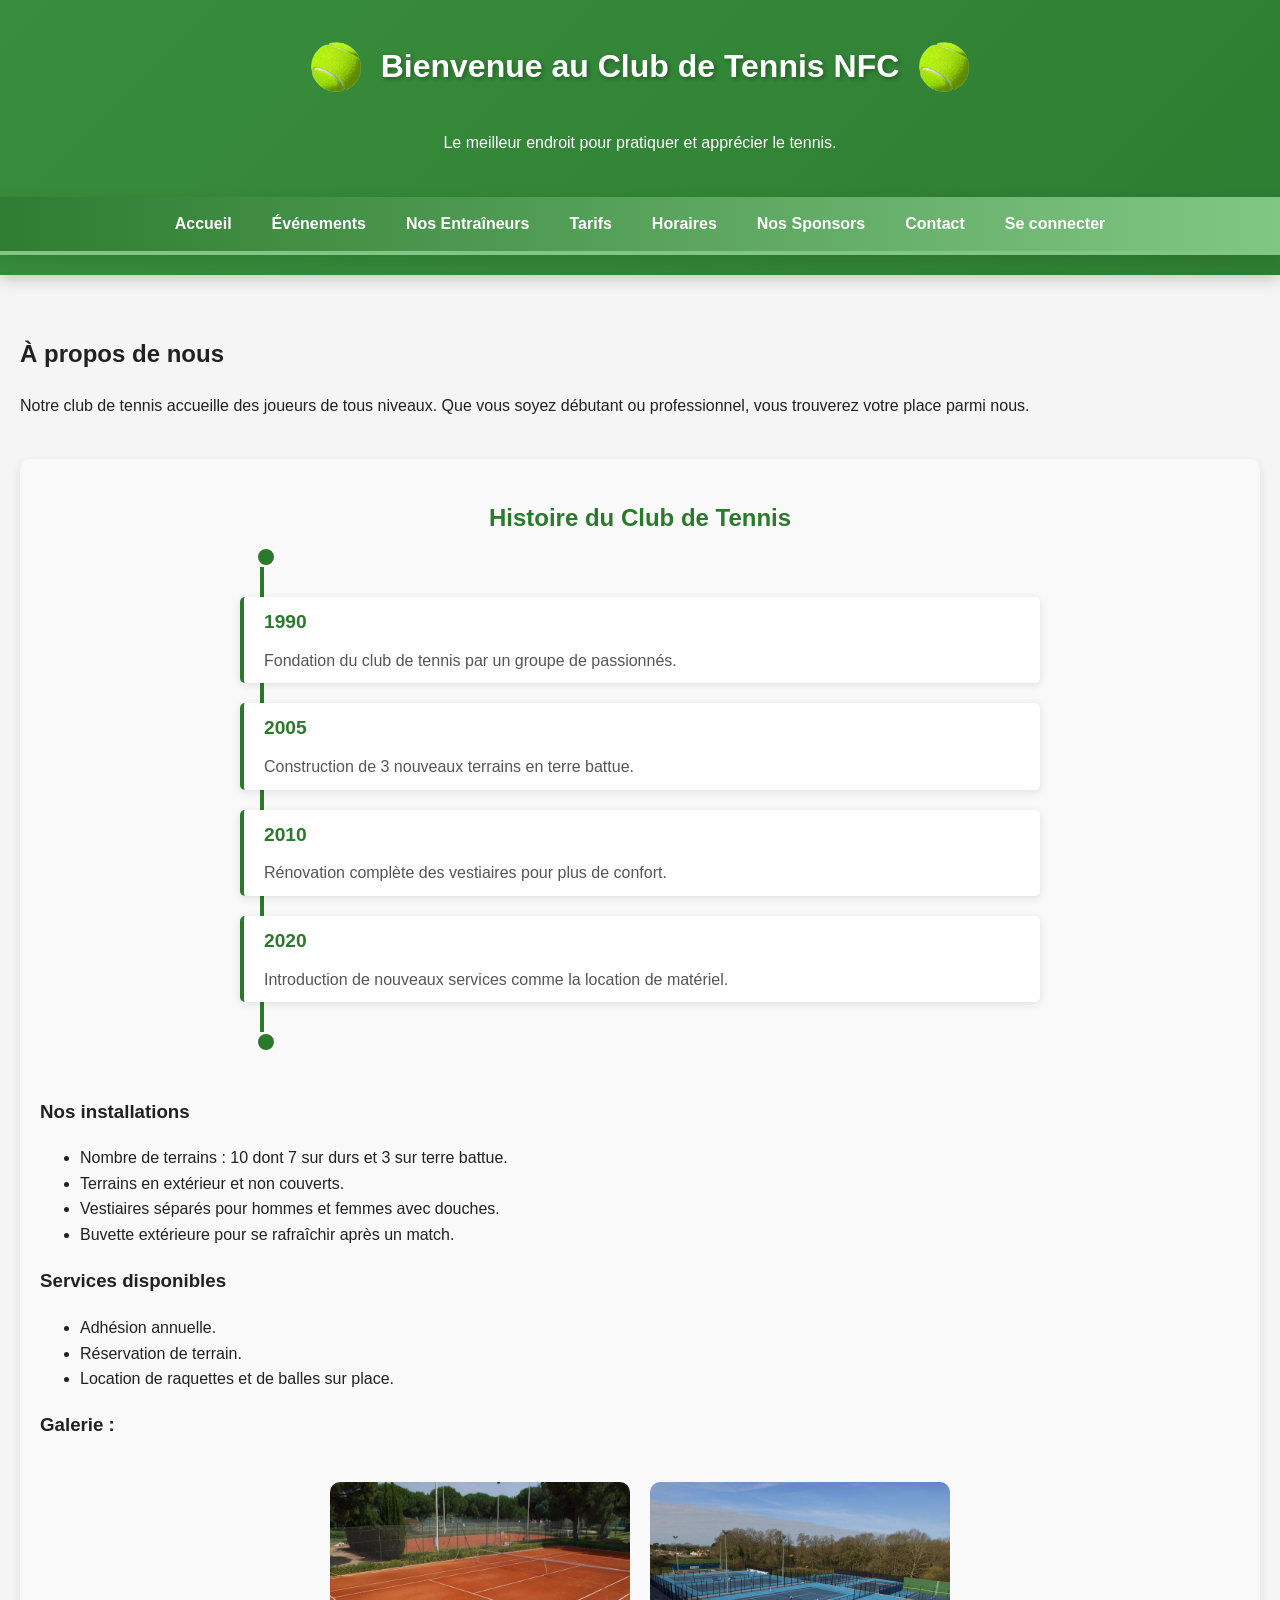
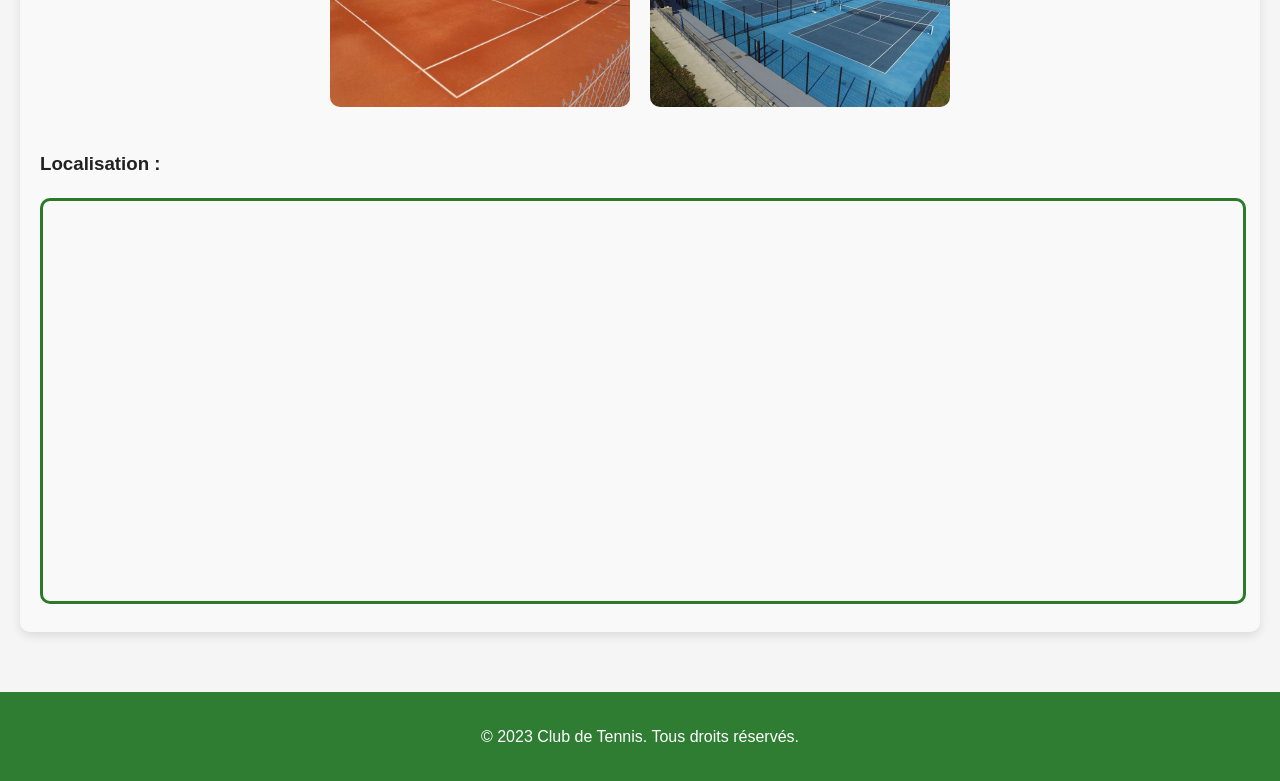
<file: index.html>
<!DOCTYPE html>
<html lang="fr">
<head>
    <meta charset="UTF-8">
    <meta name="viewport" content="width=device-width, initial-scale=1.0">
    <title>Club de Tennis - Accueil</title>
    <link href="https://fonts.googleapis.com/css?family=Roboto&display=swap" rel="stylesheet">
    <link rel="stylesheet" href="styles/style.css">
</head>
<body>
    <header class="header">
        <div class="header-content">
            <img src="images/balle-tennis.png" alt="Tennis Ball" class="ball left-ball">
            <h1 class="title">Bienvenue au Club de Tennis NFC</h1> 
            <img src="images/balle-tennis.png" alt="Tennis Ball" class="ball right-ball">
        </div>
        <p>Le meilleur endroit pour pratiquer et apprécier le tennis.</p>
        <br>
        <nav class="navbar">
            <ul>
                <li><a href="index.html">Accueil</a></li>
                <li><a href="pages/evenements.html">Événements</a></li>
                <li><a href="pages/coachs.html">Nos Entraîneurs</a></li>
                <li><a href="pages/tarifs.html">Tarifs</a></li>
                <li><a href="pages/horaires.html">Horaires</a></li>
                <li><a href="pages/sponsors.html">Nos Sponsors</a></li>
                <li><a href="pages/contact.html">Contact</a></li>
                <li><a href="pages/connexion.html">Se connecter</a></li>
            </ul>
        </nav>
    </header>

    <main>
        <section class="fade-in">
            <h2>À propos de nous</h2>
            <p>
                Notre club de tennis accueille des joueurs de tous niveaux. Que vous soyez débutant ou professionnel, vous trouverez votre place parmi nous.
            </p>
        </section>

        <section class="timeline">
            <h2>Histoire du Club de Tennis</h2>
            <div class="timeline-container">
                <div class="timeline-item">
                    <h3>1990</h3>
                    <p>Fondation du club de tennis par un groupe de passionnés.</p>
                </div>
                <div class="timeline-item">
                    <h3>2005</h3>
                    <p>Construction de 3 nouveaux terrains en terre battue.</p>
                </div>
                <div class="timeline-item">
                    <h3>2010</h3>
                    <p>Rénovation complète des vestiaires pour plus de confort.</p>
                </div>
                <div class="timeline-item">
                    <h3>2020</h3>
                    <p>Introduction de nouveaux services comme la location de matériel.</p>
                </div>
                <!-- Point inférieur -->
                <div class="timeline-end-point"></div>
            </div>
            <br>
            <h3>Nos installations</h3>
            <ul>
                <li>Nombre de terrains : 10 dont 7 sur durs et 3 sur terre battue.</li>
                <li>Terrains en extérieur et non couverts.</li>
                <li>Vestiaires séparés pour hommes et femmes avec douches.</li>
                <li>Buvette extérieure pour se rafraîchir après un match.</li>
            </ul>
            <h3>Services disponibles</h3>
            <ul>
                <li>Adhésion annuelle.</li>
                <li>Réservation de terrain.</li>
                <li>Location de raquettes et de balles sur place.</li>
            </ul>


            <h3>Galerie :</h3>
            <div class="gallery">
                <img src="images/terrain-terre.jpg">
                <img src="images/terrain-dur.jpg">
            </div>


            <!-- Section Google Maps -->
            <h3>Localisation :</h3>
            <iframe
                src="https://www.google.com/maps/embed?pb=!1m18!1m12!1m3!1d2889.788123456789!2d4.34317!3d43.82283!2m3!1f0!2f0!3f0!3m2!1i1024!2i768!4f13.1!3m3!1m2!1s0x12b6afbbf156df81%3A0x93f9dc2bc7b12e5e!2sStade%20Marcel%20Rouvi%C3%A8re!5e0!3m2!1sfr!2sfr!4v1696959035913!5m2!1sfr!2sfr"
                width="100%"
                height="400"
                style="border:solid #2b7a2b 3px; border-radius: 10px;"
                allowfullscreen=""
                loading="lazy">
            </iframe>
        </section>
    </main>

    <footer>
        <p>&copy; 2023 Club de Tennis. Tous droits réservés.</p>
    </footer>
    <script src="javascript/animations.js"></script>
</body>
</html>
</file>
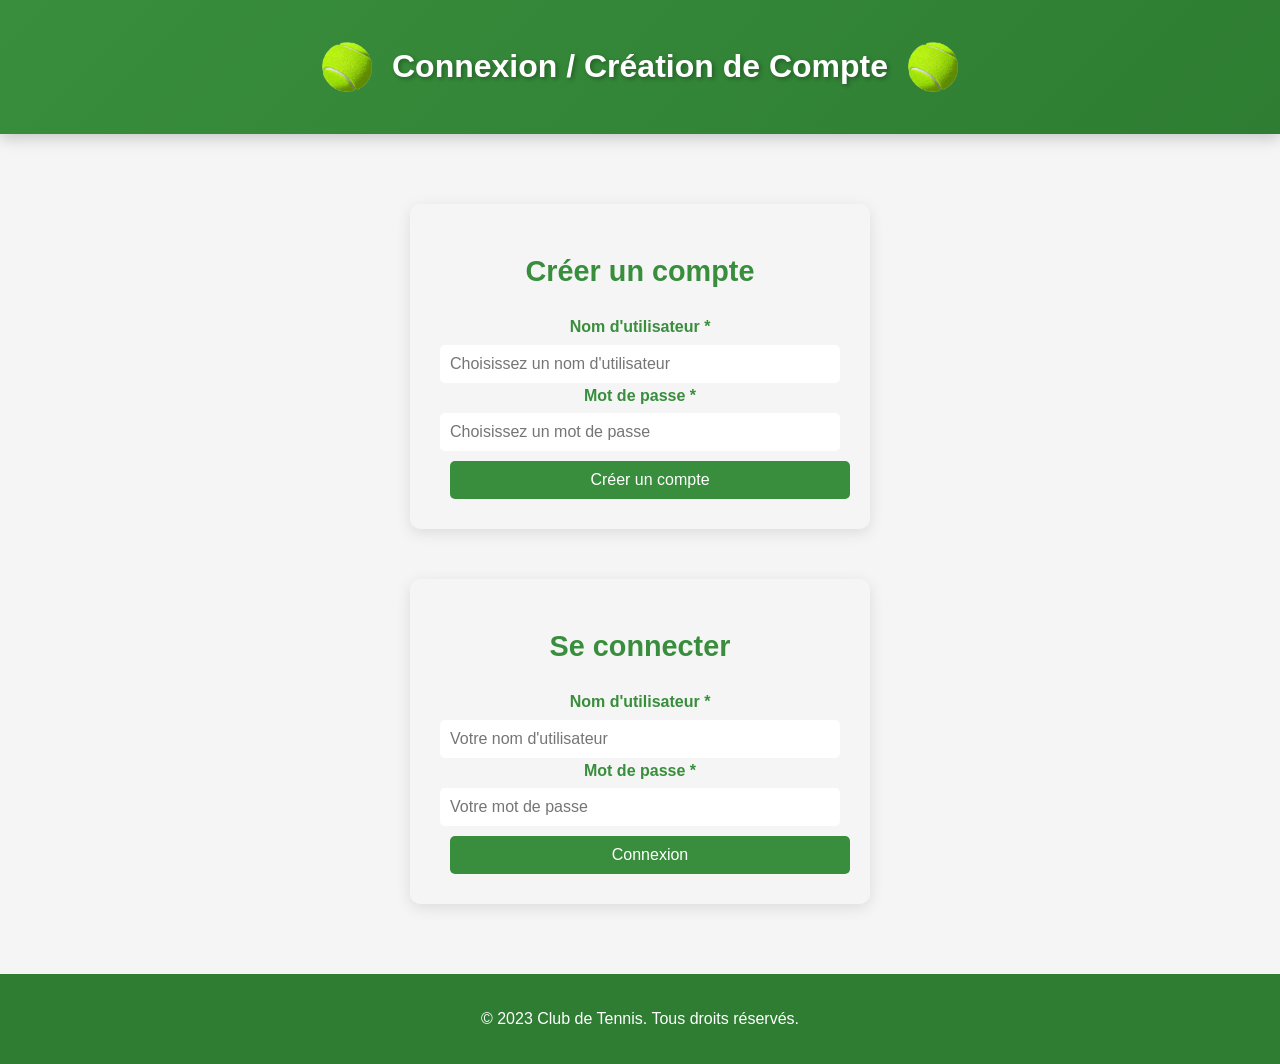
<file: pages/connexion.html>
<!DOCTYPE html>
<html lang="fr">
<head>
    <meta charset="UTF-8">
    <title>Connexion/Inscription</title>
    <link href="https://fonts.googleapis.com/css?family=Roboto&display=swap" rel="stylesheet">
    <link rel="stylesheet" href="../styles/style.css">
</head>
<body>
    <header class="header">
        <div class="header-content">
            <img src="../images/balle-tennis.png" alt="Tennis Ball" class="ball left-ball">
            <h1 class="title">Connexion / Création de Compte</h1>
            <img src="../images/balle-tennis.png" alt="Tennis Ball" class="ball right-ball">
        </div>
    </header>

    <main>
        <!-- Section de création de compte -->
        <section class="form-section" id="signup-section">
            <h2>Créer un compte</h2>
            <form id="signup-form">
                <div class="form-group">
                    <label for="signup-username">Nom d'utilisateur *</label>
                    <input type="text" id="signup-username" name="signup-username" required placeholder="Choisissez un nom d'utilisateur">
                </div>
                <div class="form-group">
                    <label for="signup-password">Mot de passe *</label>
                    <input type="password" id="signup-password" name="signup-password" required placeholder="Choisissez un mot de passe">
                </div>
                <div id="signup-error-div"></div>
                <button type="submit" class="btn_submit">Créer un compte</button>
            </form>
        </section>

        <!-- Section de connexion -->
        <section class="form-section" id="login-section">
            <h2>Se connecter</h2>
            <form id="login-form">
                <div class="form-group">
                    <label for="login-username">Nom d'utilisateur *</label>
                    <input type="text" id="login-username" name="login-username" required placeholder="Votre nom d'utilisateur">
                </div>
                <div class="form-group">
                    <label for="login-password">Mot de passe *</label>
                    <input type="password" id="login-password" name="login-password" required placeholder="Votre mot de passe">
                </div>
                <div id="login-error-div"></div>
                <button type="submit" class="btn_submit">Connexion</button>
            </form>
        </section>

        <!-- Message de bienvenue (masqué par défaut) -->
        <section class="welcome-section" id="welcome-section" style="display: none;">
            <h2>Bienvenue, <span id="user-name"></span> !</h2>
            <p>Vous êtes connecté avec succès.</p>
            <button id="go-home-button" class="btn_submit">Aller à l'accueil</button>
            <button id="logout-button" class="btn_submit">Déconnexion</button>
        </section>        
    </main>
    
    <footer>
        <p>&copy; 2023 Club de Tennis. Tous droits réservés.</p>
    </footer>

    <script src="../javascript/login.js"></script>
</body>
</html>
</file>
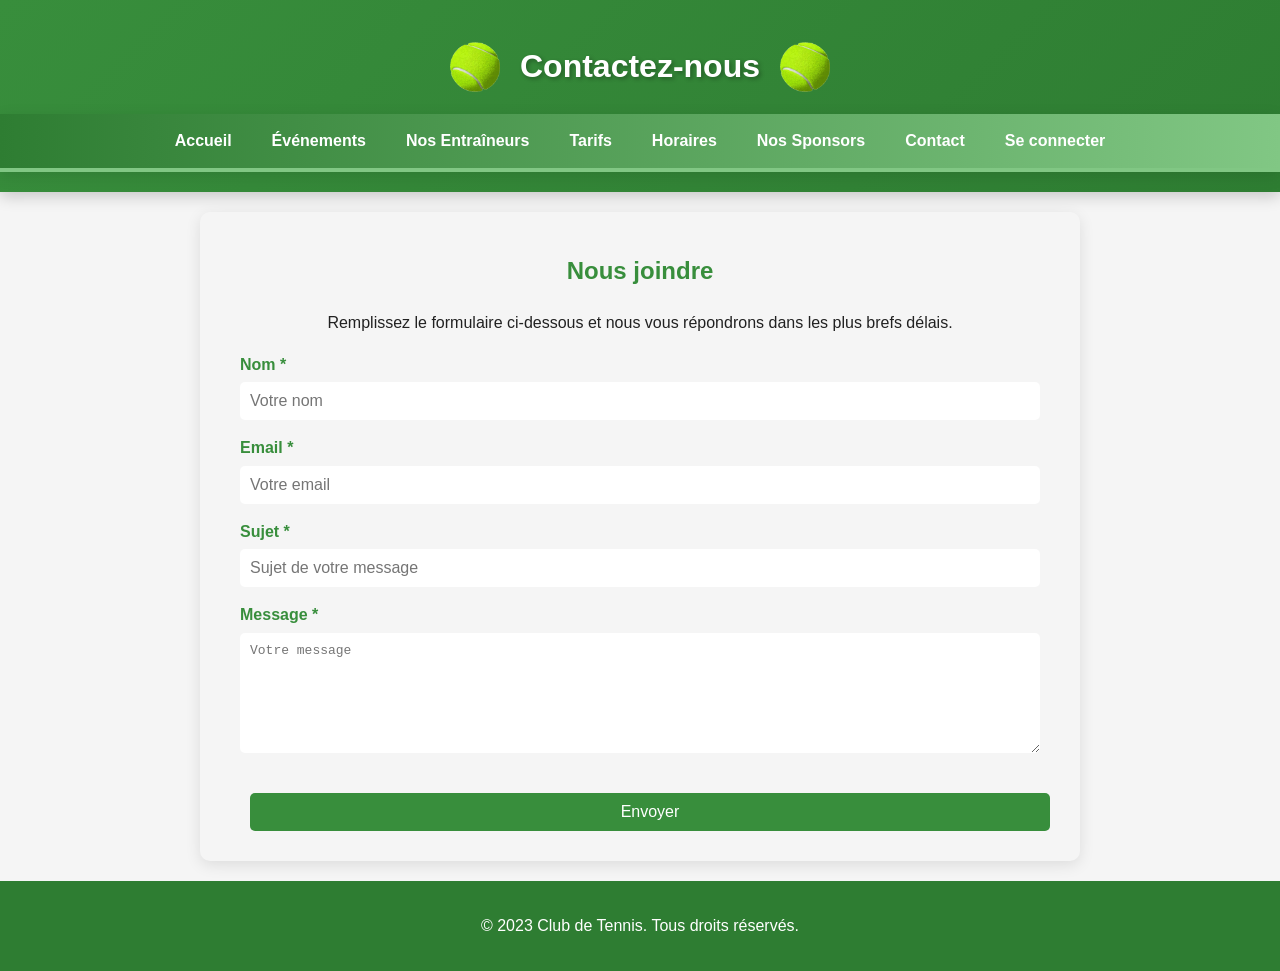
<file: pages/contact.html>
<!DOCTYPE html>
<html lang="fr">
<head>
    <meta charset="UTF-8">
    <title>Club de Tennis - Contact</title>
    <link href="https://fonts.googleapis.com/css?family=Roboto&display=swap" rel="stylesheet">
    <link rel="stylesheet" href="../styles/style.css">
</head>
<body>
    <header class="header">
        <div class="header-content">
            <img src="../images/balle-tennis.png" alt="Tennis Ball" class="ball left-ball">
            <h1 class="title">Contactez-nous</h1>
            <img src="../images/balle-tennis.png" alt="Tennis Ball" class="ball right-ball">
        </div>
        <nav class="navbar">
            <ul>
                <li><a href="../index.html">Accueil</a></li>
                <li><a href="evenements.html">Événements</a></li>
                <li><a href="coachs.html">Nos Entraîneurs</a></li>
                <li><a href="tarifs.html">Tarifs</a></li>
                <li><a href="horaires.html">Horaires</a></li>
                <li><a href="sponsors.html">Nos Sponsors</a></li>
                <li><a href="contact.html">Contact</a></li>
                <li><a href="connexion.html" id="login-link">Se connecter</a></li>
            </ul>
        </nav>
        
        
        
    </header>



    <main>
        <section class="fade-in contact-section">
            <h2>Nous joindre</h2>
            <p class="text_contact">Remplissez le formulaire ci-dessous et nous vous répondrons dans les plus brefs délais.</p>
            <form class="contact-form" action="#" method="post">
                <div class="form-group">
                    <label for="name">Nom *</label>
                    <input type="text" id="name" name="name" required placeholder="Votre nom">
                </div>
                <div class="form-group">
                    <label for="email">Email *</label>
                    <input type="email" id="email" name="email" required placeholder="Votre email">
                </div>
                <div class="form-group">
                    <label for="subject">Sujet *</label>
                    <input type="text" id="subject" name="subject" required placeholder="Sujet de votre message">
                </div>
                <div class="form-group">
                    <label for="message">Message *</label>
                    <textarea id="message" name="message" required placeholder="Votre message"></textarea>
                </div>
                <div id="error_div"></div>
                <button type="submit" class="btn_submit">Envoyer</button>
            </form>
        </section>
    </main>

    <footer>
        <p>&copy; 2023 Club de Tennis. Tous droits réservés.</p>
    </footer>

    <script src="../javascript/regex.js"></script>
    <script src="../javascript/loginStatus.js"></script>
</body>
</html>
</file>
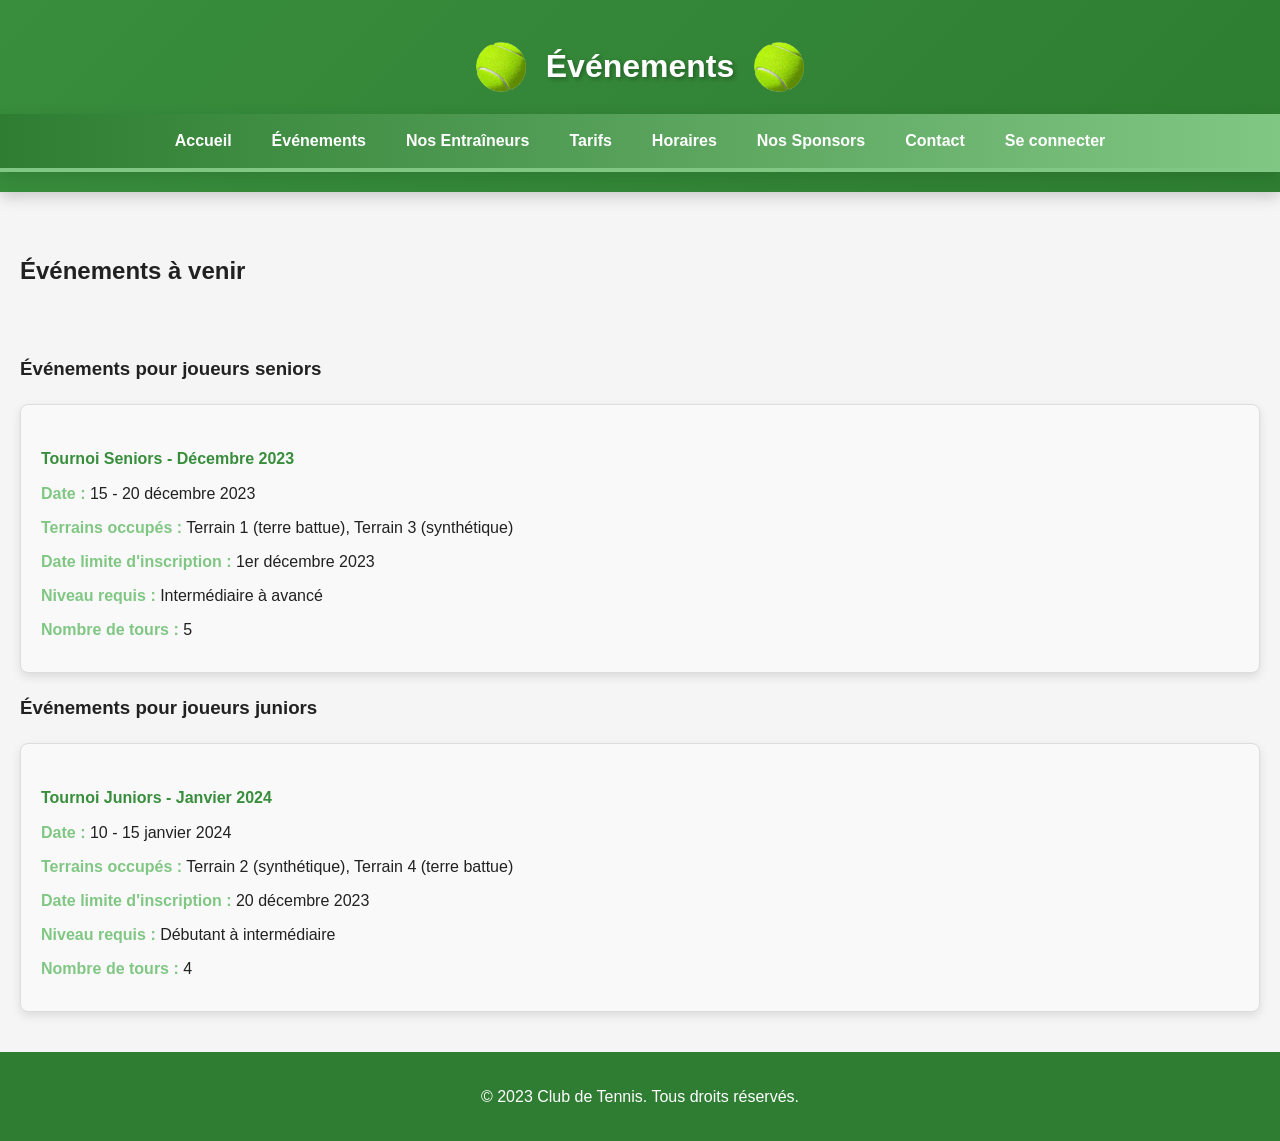
<file: pages/evenements.html>
<!DOCTYPE html>
<html lang="fr">
<head>
    <meta charset="UTF-8">
    <meta name="viewport" content="width=device-width, initial-scale=1.0">
    <title>Club de Tennis - Événements</title>
    <link href="https://fonts.googleapis.com/css?family=Roboto&display=swap" rel="stylesheet">
    <link rel="stylesheet" href="../styles/style.css">
</head>
<body>
    <header class="header">
        <div class="header-content">
            <img src="../images/balle-tennis.png" alt="Tennis Ball" class="ball left-ball">
            <h1 class="title">Événements</h1>
            <img src="../images/balle-tennis.png" alt="Tennis Ball" class="ball right-ball">
        </div>
        <nav class="navbar">
            <ul>
                <li><a href="../index.html">Accueil</a></li>
                <li><a href="evenements.html">Événements</a></li>
                <li><a href="coachs.html">Nos Entraîneurs</a></li>
                <li><a href="tarifs.html">Tarifs</a></li>
                <li><a href="horaires.html">Horaires</a></li>
                <li><a href="sponsors.html">Nos Sponsors</a></li>
                <li><a href="contact.html">Contact</a></li>
                <li><a href="connexion.html" id="login-link">Se connecter</a></li>
            </ul>
        </nav>
        
        
        
    </header>

    <main>
        <section class="fade-in">
            <h2>Événements à venir</h2>
            <br>
            <!-- Section Seniors -->
            <h3>Événements pour joueurs seniors</h3>
            <div class="event">
                <h4>Tournoi Seniors - Décembre 2023</h4>
                <ul>
                    <li><strong>Date :</strong> 15 - 20 décembre 2023</li>
                    <li><strong>Terrains occupés :</strong> Terrain 1 (terre battue), Terrain 3 (synthétique)</li>
                    <li><strong>Date limite d'inscription :</strong> 1er décembre 2023</li>
                    <li><strong>Niveau requis :</strong> Intermédiaire à avancé</li>
                    <li><strong>Nombre de tours :</strong> 5</li>
                </ul>
            </div>

            <!-- Section Juniors -->
            <h3>Événements pour joueurs juniors</h3>
            <div class="event">
                <h4>Tournoi Juniors - Janvier 2024</h4>
                <ul>
                    <li><strong>Date :</strong> 10 - 15 janvier 2024</li>
                    <li><strong>Terrains occupés :</strong> Terrain 2 (synthétique), Terrain 4 (terre battue)</li>
                    <li><strong>Date limite d'inscription :</strong> 20 décembre 2023</li>
                    <li><strong>Niveau requis :</strong> Débutant à intermédiaire</li>
                    <li><strong>Nombre de tours :</strong> 4</li>
                </ul>
            </div>

        </section>
    </main>

    <footer>
        <p>&copy; 2023 Club de Tennis. Tous droits réservés.</p>
    </footer>
    <script src="../javascript/loginStatus.js"></script>
</body>
</html>
</file>
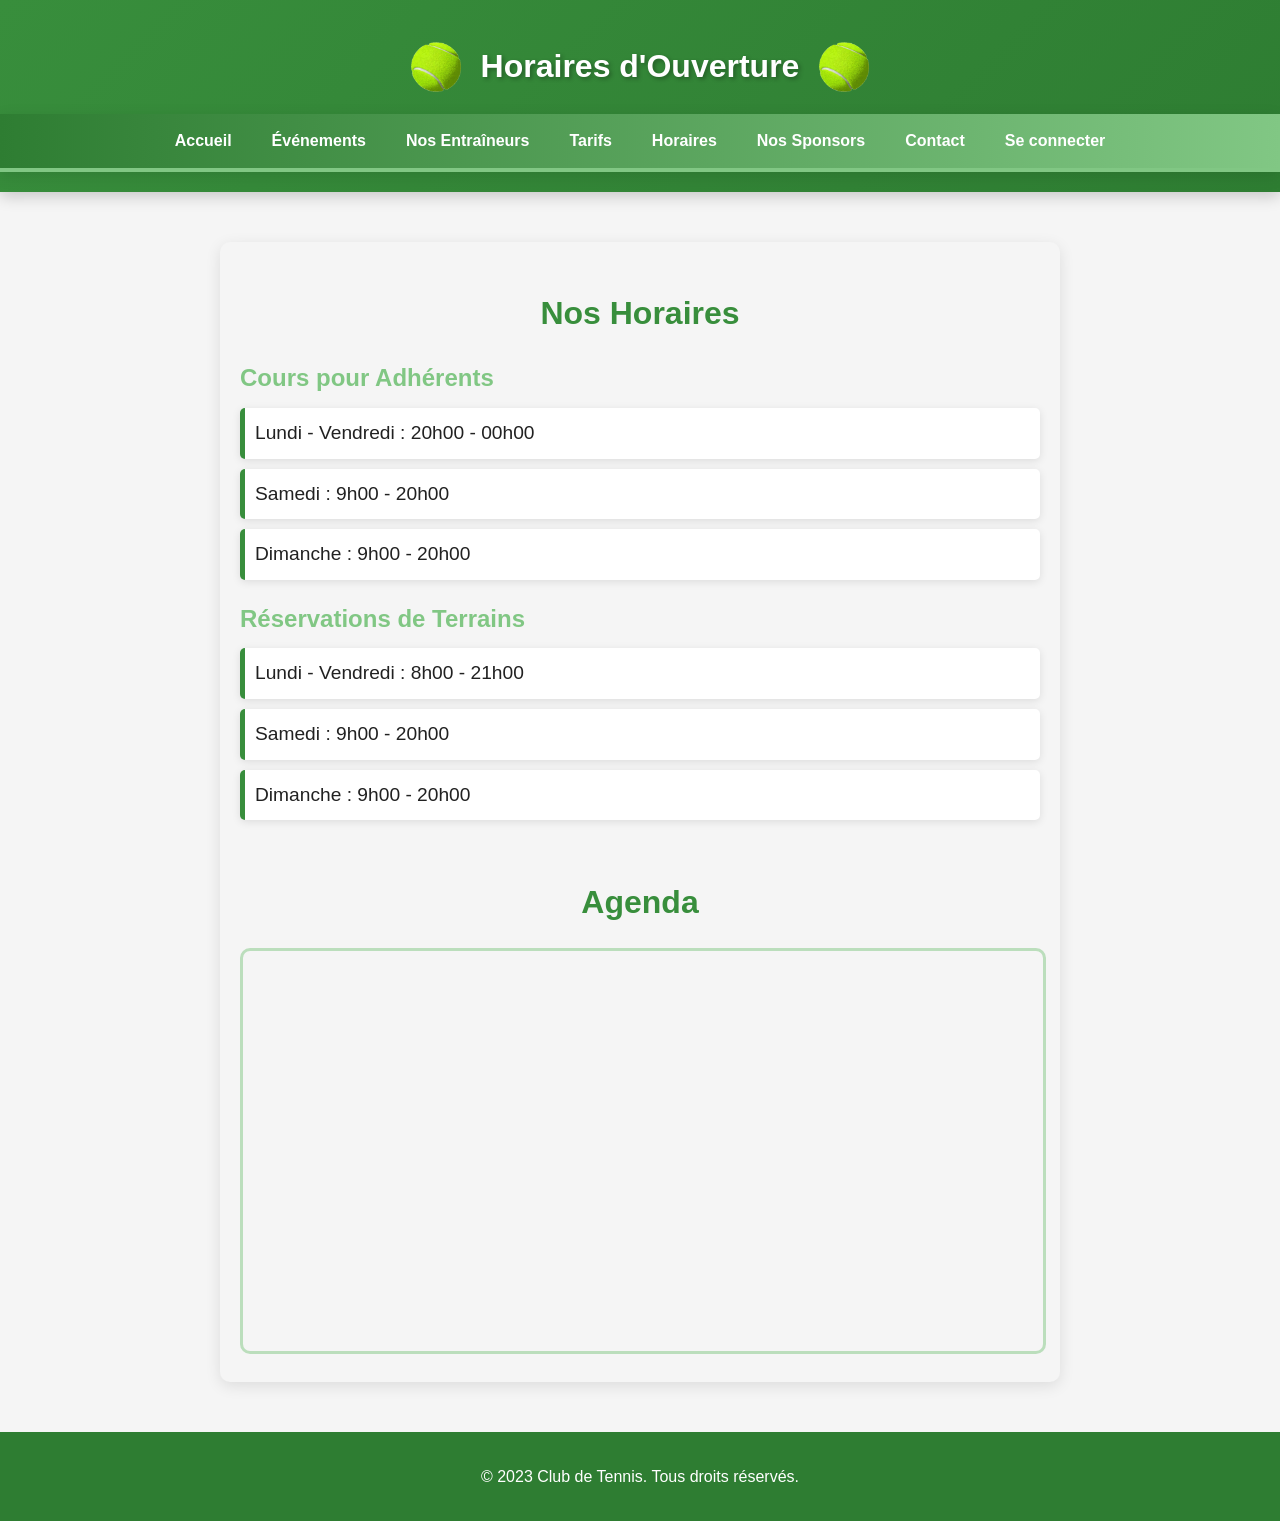
<file: pages/horaires.html>
<!DOCTYPE html>
<html lang="fr">
<head>
    <meta charset="UTF-8">
    <meta name="viewport" content="width=device-width, initial-scale=1.0">
    <title>Club de Tennis - Horaires</title>
    <link href="https://fonts.googleapis.com/css?family=Roboto&display=swap" rel="stylesheet">
    <link rel="stylesheet" href="../styles/style.css">
</head>
<body>
    <header class="header">
        <div class="header-content">
            <img src="../images/balle-tennis.png" alt="Tennis Ball" class="ball left-ball">
            <h1 class="title">Horaires d'Ouverture</h1>
            <img src="../images/balle-tennis.png" alt="Tennis Ball" class="ball right-ball">
        </div>
        <nav class="navbar">
            <ul>
                <li><a href="../index.html">Accueil</a></li>
                <li><a href="evenements.html">Événements</a></li>
                <li><a href="coachs.html">Nos Entraîneurs</a></li>
                <li><a href="tarifs.html">Tarifs</a></li>
                <li><a href="horaires.html">Horaires</a></li>
                <li><a href="sponsors.html">Nos Sponsors</a></li>
                <li><a href="contact.html">Contact</a></li>
                <li><a href="connexion.html" id="login-link">Se connecter</a></li>
            </ul>
        </nav>
        
        
        
    </header>

    <main>
        <section class="schedule-section">
            <h2>Nos Horaires</h2>
            
            <h3>Cours pour Adhérents</h3>
            <ul>
                <li>Lundi - Vendredi : 20h00 - 00h00</li>
                <li>Samedi : 9h00 - 20h00</li>
                <li>Dimanche : 9h00 - 20h00</li>
            </ul>

            <h3>Réservations de Terrains</h3>
            <ul>
                <li>Lundi - Vendredi : 8h00 - 21h00</li>
                <li>Samedi : 9h00 - 20h00</li>
                <li>Dimanche : 9h00 - 20h00</li>
            </ul>
            <!-- Section Agenda Google -->
        <section class="fade-in">
            <h2>Agenda</h2>
            <iframe 
                src="https://calendar.google.com/calendar/embed?src=d62efb1fa83936593700ef257662b1992a9be9fd1e9a9d88220ab38ac39f20c3%40group.calendar.google.com&ctz=Europe%2FParis" 
                style="border: 3px rgba(129, 199, 132, 0.5) solid; border-radius: 10px ; width: 100%; height: 400px;" 
                frameborder="0" 
                scrolling="no">
            </iframe>
        </section>
        </section>
        
    </main>
</section>
    <footer>
        <p>&copy; 2023 Club de Tennis. Tous droits réservés.</p>
    </footer>
    <script src="../javascript/loginStatus.js"></script>
</body>
</html>
</file>
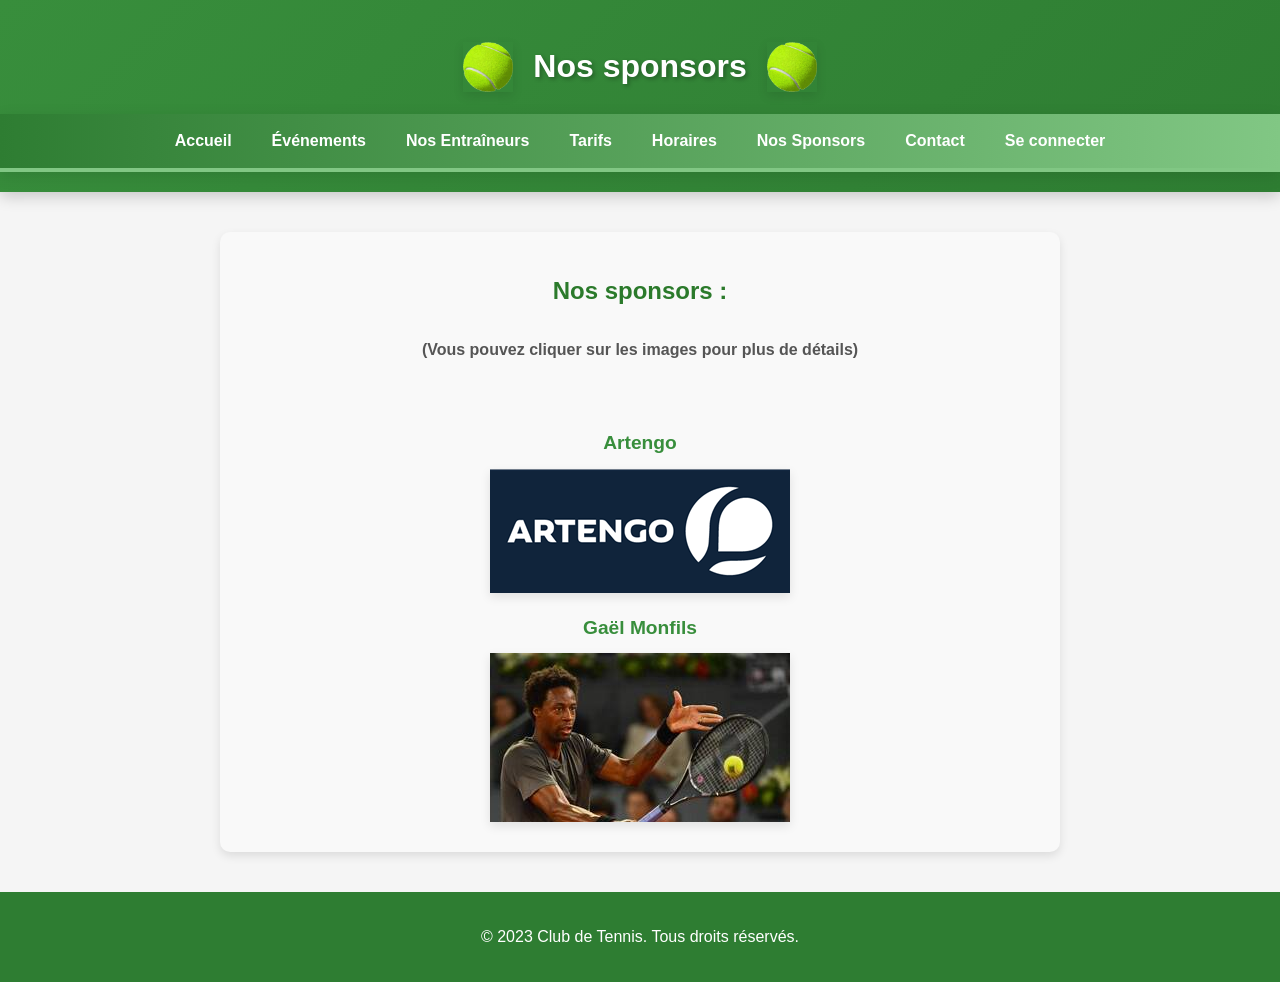
<file: pages/sponsors.html>
<!DOCTYPE html>
<html lang="fr">
<head>
    <meta charset="UTF-8">
    <title>Club de Tennis - Contact</title>
    <link href="https://fonts.googleapis.com/css?family=Roboto&display=swap" rel="stylesheet">
    <link rel="stylesheet" href="../styles/style.css">
    <style>
        /* Styles pour la section des sponsors */
        section {
            max-width: 800px;
            margin: 20px auto;
            padding: 20px;
            background-color: #f9f9f9;
            border-radius: 10px;
            box-shadow: 0 4px 10px rgba(0, 0, 0, 0.1);
        }

        section h2 {
            text-align: center;
            color: #2b7a2b;
        }

        section h5 {
            text-align: center;
            font-size: 1rem;
            color: #555;
            margin-bottom: 20px;
        }

        section h4 {
            color: #388E3C;
            text-align: center;
            font-size: 1.2rem;
            margin-top: 20px;
            margin-bottom: 10px;
        }

        img {
            display: block;
            margin: 10px auto;
            max-width: 100%;
            height: auto;
            border-radius: 0px;
            box-shadow: 0 4px 10px rgba(0, 0, 0, 0.1);
            transition: transform 0.3s ease, box-shadow 0.3s ease;
        }

        img:hover {
            transform: scale(1.05);
            box-shadow: 0 6px 15px rgba(0, 0, 0, 0.2);
        }
    </style>
</head>
<body>
    <header class="header">
        <div class="header-content">
            <img src="../images/balle-tennis.png" alt="Tennis Ball" class="ball left-ball">
            <h1 class="title">Nos sponsors</h1>
            <img src="../images/balle-tennis.png" alt="Tennis Ball" class="ball right-ball">
        </div>
        <nav class="navbar">
            <ul>
                <li><a href="../index.html">Accueil</a></li>
                <li><a href="evenements.html">Événements</a></li>
                <li><a href="coachs.html">Nos Entraîneurs</a></li>
                <li><a href="tarifs.html">Tarifs</a></li>
                <li><a href="horaires.html">Horaires</a></li>
                <li><a href="sponsors.html">Nos Sponsors</a></li>
                <li><a href="contact.html">Contact</a></li>
                <li><a href="connexion.html" id="login-link">Se connecter</a></li>
            </ul>
        </nav>
        
        
        
    </header>
<main>
    <section>
        <h2>Nos sponsors :</h2>
        <h5>(Vous pouvez cliquer sur les images pour plus de détails)</h5>
        <br>

        <h4>Artengo</h4>
        <!-- Image Map pour Artengo -->
        <img src="../images/artengo-logo.png" alt="Logo Artengo" usemap="#artengo-map">

        <map name="artengo-map">
            <area target="_blank" alt="Artengo" title="Site officiel Artengo" href="https://www.artengo.fr/" coords="15,48,185,76" shape="rect">
            <area target="_blank" alt="Artengo Raquette" title="Raquette de Tennis Artengo" href="https://www.decathlon.fr/tous-les-sports/tennis/raquettes-de-tennis-artengo-expert" coords="239,62,45" shape="circle">
        </map>

        <h4>Gaël Monfils</h4>
        <!-- Image Map pour Gaël Monfils -->
        <img src="../images/monfils.jpg" alt="Gaël Monfils" usemap="#image-map">

        <map name="image-map">
            <area target="_blank" alt="Gaël Monfils ATP" title="Profil de Gaël Monfils" href="https://www.atptour.com/en/players/gael-monfils/mc65/overview" coords="10,168,11,114,16,95,34,86,43,80,43,67,37,53,33,39,37,25,47,17,61,11,70,12,82,20,85,29,85,37,85,50,85,57,82,72,93,79,102,86,113,94,131,104,142,104,158,90,166,77,174,65,182,51,184,35,192,43,196,48,208,49,220,51,226,55,231,62,214,75,189,78,175,99,162,118,147,129,125,129,102,119,98,139,99,156,146,168" shape="poly">
            <area target="_blank" alt="Raquette Gaël Monfils" title="Raquette de Gaël Monfils" href="https://www.artengo.fr/gael-monfils-artengo-une-nouvelle-aventure" coords="149,168,175,146,189,129,199,104,207,87,217,74,227,67,239,61,254,59,265,62,272,69,277,80,277,97,273,110,267,122,253,134,236,141,216,141,198,144,181,152,166,168" shape="poly">
        </map>
    </section>
</main>

<footer>
    <p>&copy; 2023 Club de Tennis. Tous droits réservés.</p>
</footer>
<script src="../javascript/loginStatus.js"></script>
</body>
</html>
</file>
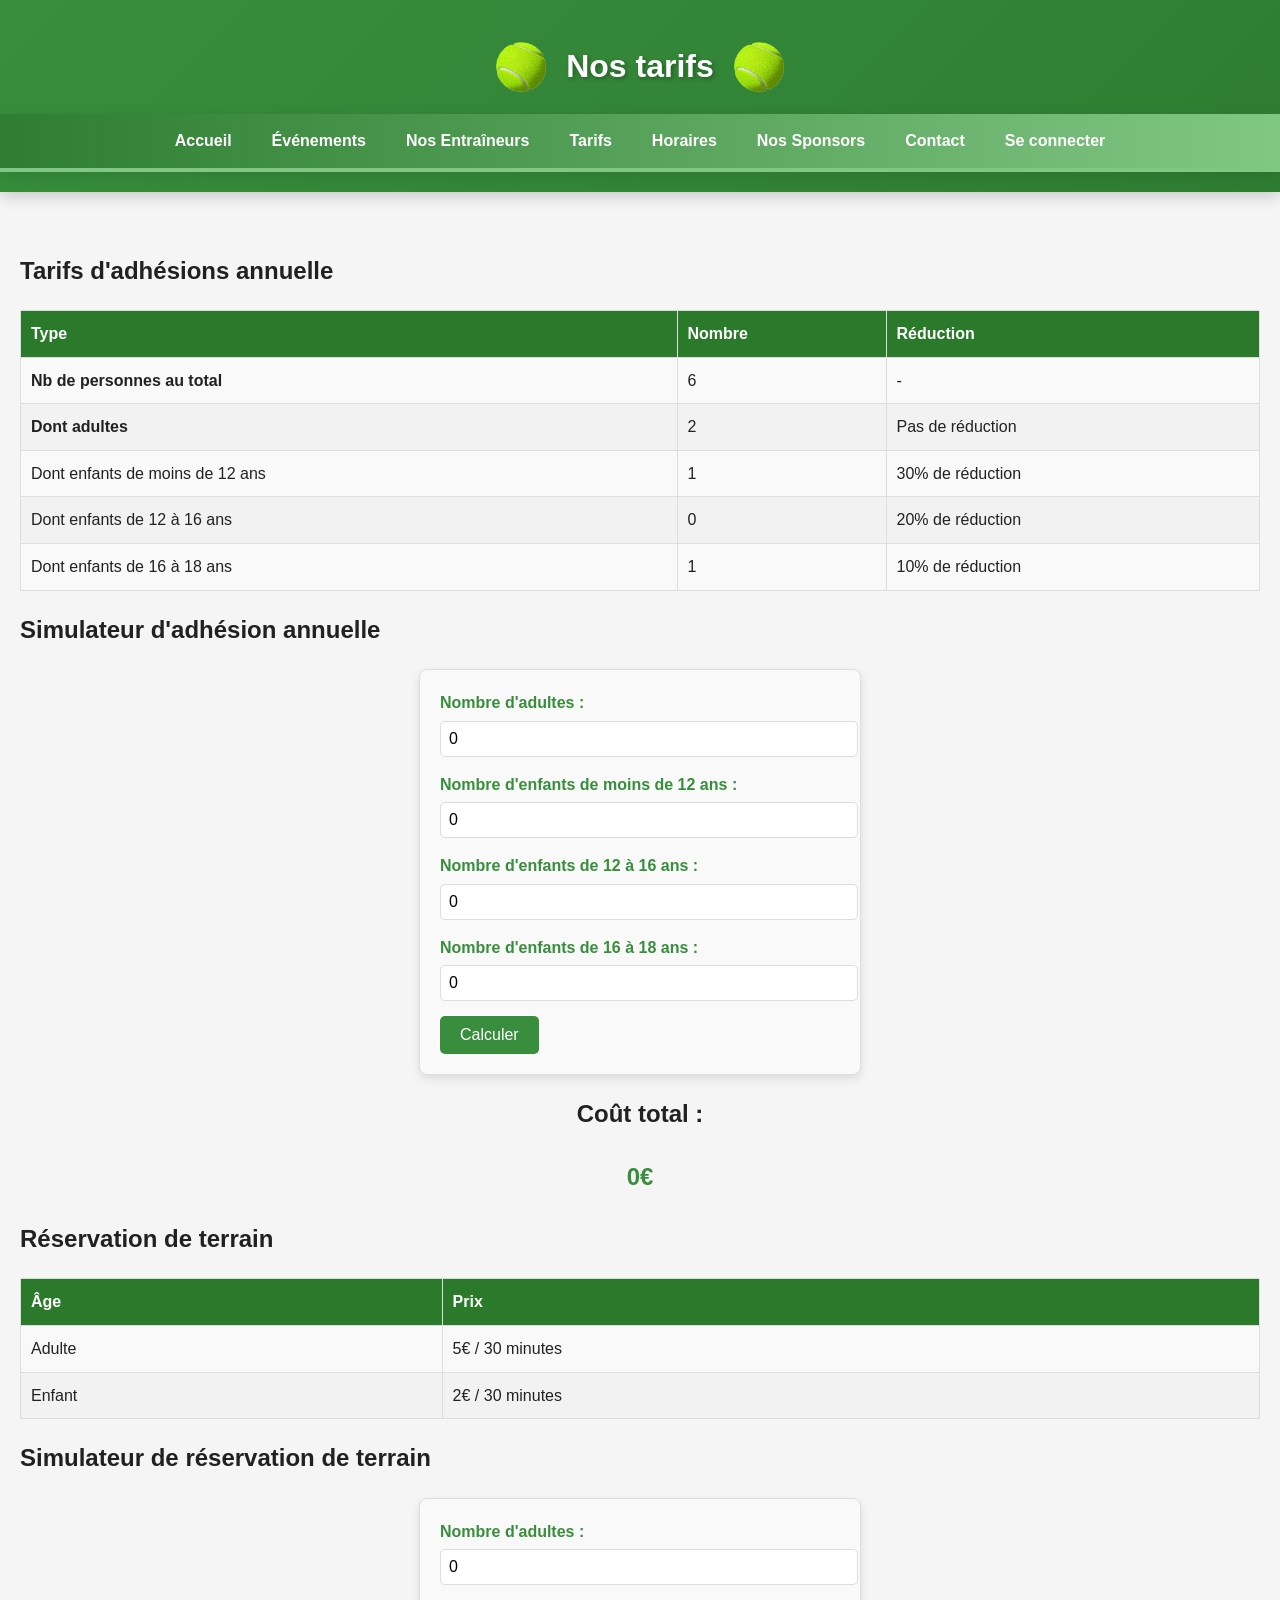
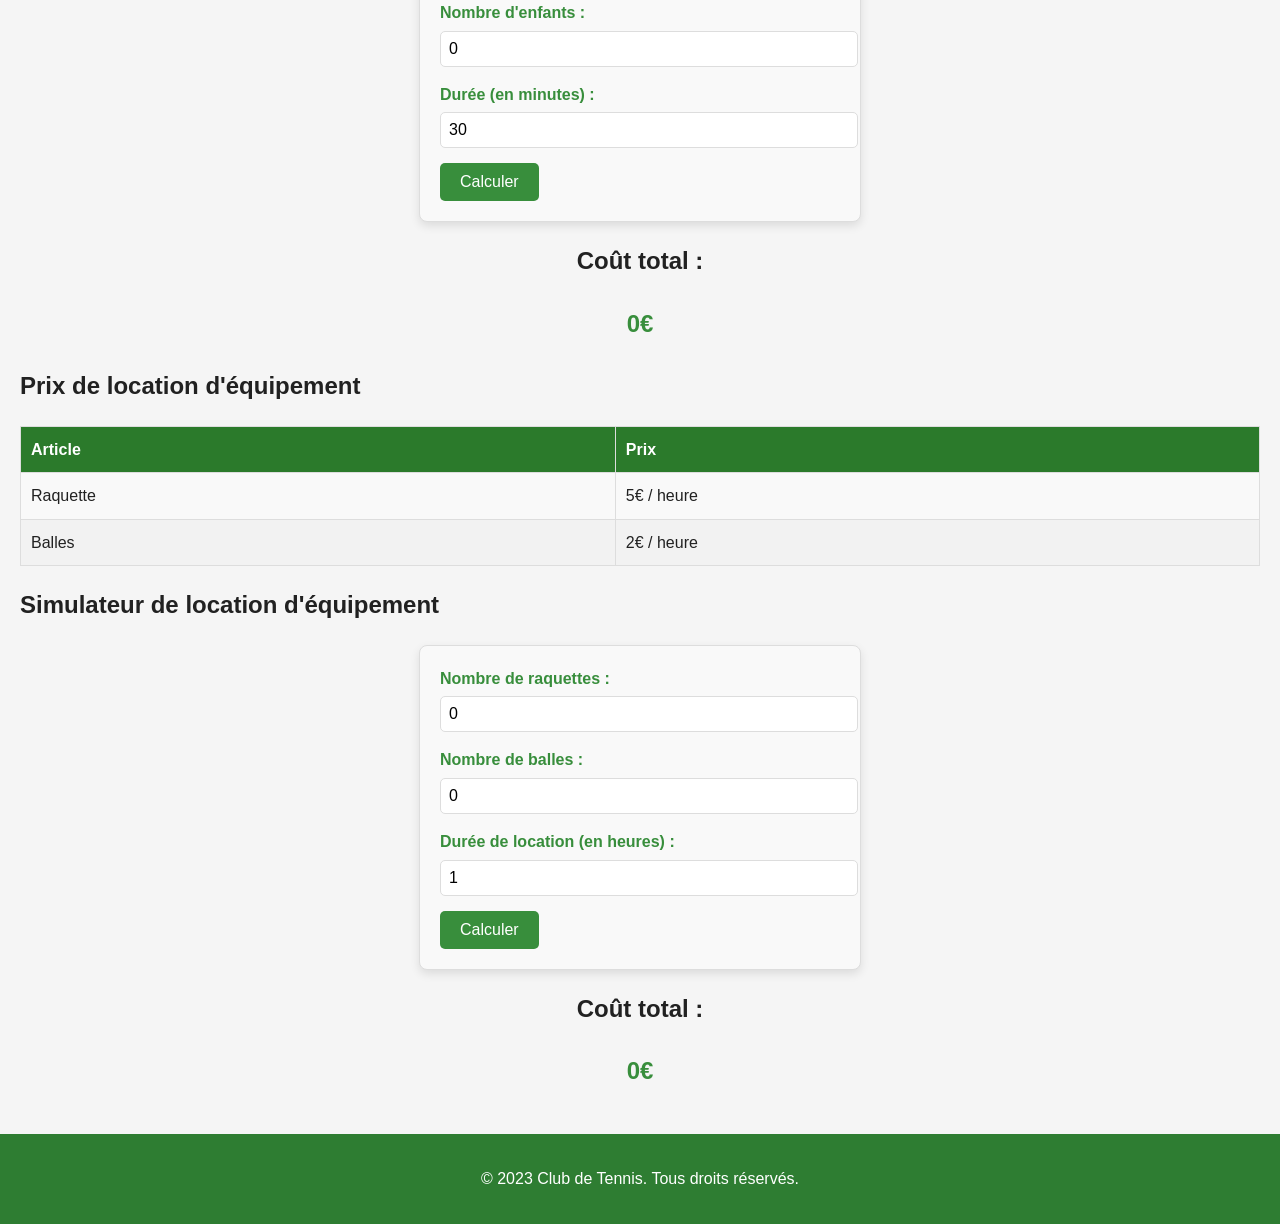
<file: pages/tarifs.html>
<!DOCTYPE html>
<html lang="fr">
<head>
    <meta charset="UTF-8">
    <meta name="viewport" content="width=device-width, initial-scale=1.0">
    <title>Club de Tennis - Tarifs</title>
    <link href="https://fonts.googleapis.com/css?family=Roboto&display=swap" rel="stylesheet">
    <link rel="stylesheet" href="../styles/style.css">
</head>
<body>
    <header class="header">
        <div class="header-content">
            <img src="../images/balle-tennis.png" alt="Tennis Ball" class="ball left-ball">
            <h1 class="title">Nos tarifs</h1>
            <img src="../images/balle-tennis.png" alt="Tennis Ball" class="ball right-ball">
        </div>
        <nav class="navbar">
            <ul>
                <li><a href="../index.html">Accueil</a></li>
                <li><a href="evenements.html">Événements</a></li>
                <li><a href="coachs.html">Nos Entraîneurs</a></li>
                <li><a href="tarifs.html">Tarifs</a></li>
                <li><a href="horaires.html">Horaires</a></li>
                <li><a href="sponsors.html">Nos Sponsors</a></li>
                <li><a href="contact.html">Contact</a></li>
                <li><a href="connexion.html" id="login-link">Se connecter</a></li>
            </ul>
        </nav>
        
        
        
        
        
    </header>

    <main>
        <section class="fade-in">
            <h2>Tarifs d'adhésions annuelle</h2>
            <table>
                <thead>
                    <tr>
                        <th>Type</th>
                        <th>Nombre</th>
                        <th>Réduction</th>
                    </tr>
                </thead>
                <tbody>
                    <tr>
                        <td><strong>Nb de personnes au total</strong></td>
                        <td>6</td>
                        <td>-</td>
                    </tr>
                    <tr>
                        <td><strong>Dont adultes</strong></td>
                        <td>2</td>
                        <td>Pas de réduction</td>
                    </tr>
                    <tr>
                        <td>Dont enfants de moins de 12 ans</td>
                        <td>1</td>
                        <td>30% de réduction</td>
                    </tr>
                    <tr>
                        <td>Dont enfants de 12 à 16 ans</td>
                        <td>0</td>
                        <td>20% de réduction</td>
                    </tr>
                    <tr>
                        <td>Dont enfants de 16 à 18 ans</td>
                        <td>1</td>
                        <td>10% de réduction</td>
                    </tr>
                </tbody>
            </table>

            <h2>Simulateur d'adhésion annuelle</h2>
            <form id="reservation-form2">
                <div class="form-group">
                    <label for="adulteAd">Nombre d'adultes :</label>
                    <input type="number" id="adulteAd" name="adulteAd" min="0" value="0" required>
                </div>
                <div class="form-group">
                    <label for="enfantmoins12">Nombre d'enfants de moins de 12 ans :</label>
                    <input type="number" id="enfantmoins12" name="enfantmoins12" min="0" value="0" required>
                </div>
                <div class="form-group">
                    <label for="enfant12a16">Nombre d'enfants de 12 à 16 ans :</label>
                    <input type="number" id="enfant12a16" name="enfant12a16" min="0" value="0" required>
                </div>
                <div class="form-group">
                    <label for="enfant16a18">Nombre d'enfants de 16 à 18 ans :</label>
                    <input type="number" id="enfant16a18" name="enfant16a18" min="0" value="0" required>
                </div>
                <button type="button" id="bouttonAd">Calculer</button>
            </form>
            <h1 class="CoutTotal">Coût total :</h1>
            <p id="cout-totalAd">0€</p>

            <h2>Réservation de terrain</h2>
            <table>
                <thead>
                    <th>Âge</th>
                    <th>Prix</th>
                </thead>
                <tr>
                    <td>Adulte</td>
                    <td>5€ / 30 minutes</td>
                </tr>
                <tr>
                    <td>Enfant</td>
                    <td>2€ / 30 minutes</td>
                </tr>
            </table>

            <!-- Simulateur de réservation -->
            <h2>Simulateur de réservation de terrain</h2>
            <form id="reservation-form1">
                <div class="form-group">
                    <label for="adulte">Nombre d'adultes :</label>
                    <input type="number" id="adulte" name="adulte" min="0" value="0" required>
                </div>
                <div class="form-group">
                    <label for="enfant">Nombre d'enfants :</label>
                    <input type="number" id="enfant" name="enfant" min="0" value="0" required>
                </div>
                <div class="form-group">
                    <label for="duration">Durée (en minutes) :</label>
                    <input type="number" id="duree" name="duree" min="30" step="30" value="30" required>
                </div>
                <button type="button" id="boutton">Calculer</button>
            </form>

            <h1 class="CoutTotal">Coût total :</h1>
            <p id="cout-total">0€</p>
        </section>


        <h2>Prix de location d'équipement</h2>
            <table>
                <thead>
                    <th>Article</th>
                    <th>Prix</th>
                </thead>
                </tr>
                <tr>
                    <td>Raquette</td>
                    <td>5€ / heure</td>
                </tr>
                <tr>
                    <td>Balles</td>
                    <td>2€ / heure</td>
                </tr>
            </table>

            <h2>Simulateur de location d'équipement</h2>
            <form id="reservation-form3">
                <div class="form-group">
                    <label for="nombre-raquettes">Nombre de raquettes :</label>
                    <input type="number" id="nombre-raquettes" name="nombre-raquettes" min="0" value="0" required>
                </div>
                <div class="form-group">
                    <label for="nombre-balles">Nombre de balles :</label>
                    <input type="number" id="nombre-balles" name="nombre-balles" min="0" value="0" required>
                </div>
                <div class="form-group">
                    <label for="duree-location">Durée de location (en heures) :</label>
                    <input type="number" id="duree-location" name="duree-location" min="1" step="1" value="1" required>
                </div>
                <button type="button" id="boutton-location">Calculer</button>
            </form>
            <h2 class="CoutTotal">Coût total :</h2>
            <p id="cout-total-location">0€</p>
    </main>
    <footer>
        <p>&copy; 2023 Club de Tennis. Tous droits réservés.</p>
    </footer>

    <script src="../javascript/calculateur.js"></script>
    <script src="../javascript/loginStatus.js"></script>


</body>
</html>
</file>
<file: styles/style.css>
/* Variables de couleurs */
:root {
    --primary-color: #388E3C;
    --secondary-color: #81C784;
    --background-color: #f5f5f5;
    --text-color: #212121;
    --header-gradient-start: #388E3C;
    --header-gradient-end: #2E7D32;
    --nav-gradient-start: #2E7D32;
    --nav-gradient-end: #81C784;
    --button-background: #81C784;
    --button-hover: #66BB6A;
}

/* Appliquer un décalage aux sections liées par des ancres */
section {
    scroll-margin-top: 100px; /* Décalage lié à la hauteur du header + nav */
    padding-top: 20px; /* Ajout d'espace pour éviter le chevauchement */
}

/* Style global */
body {
    font-family: 'Roboto', sans-serif;
    margin: 0;
    padding: 0;
    background-color: var(--background-color);
    color: var(--text-color);
    line-height: 1.6;
    transition: background-color 0.5s ease, color 0.5s ease;
    display: flex;
    flex-direction: column;
    min-height: 100vh;
}

/* Animation de rebond */
@keyframes bounce {
    0%, 100% {
        transform: translateY(0);
    }
    50% {
        transform: translateY(-15px);
    }
}

/* Styles pour les balles */
.ball {
    width: 50px;
    height: 50px;
    animation: bounce 2s infinite;
}

.left-ball {
    margin-right: 20px;
}

.right-ball {
    margin-left: 20px;
}

/* Effet de gradient dynamique sur le header */
header {
    background: linear-gradient(135deg, var(--header-gradient-start), var(--header-gradient-end));
    color: white;
    padding: 50px 20px; /* Ajusté pour une mise en page stable */
    text-align: center;
    box-shadow: 0px 4px 15px rgba(0, 0, 0, 0.2);
    position: relative;
}

/* Barre de navigation */
nav {
    box-shadow: 0 4px 15px rgba(0, 0, 0, 0.1);
    background: linear-gradient(to right, var(--nav-gradient-start), var(--nav-gradient-end));
    border-bottom: 4px solid var(--secondary-color);
    position: sticky;
    top: 0;
    z-index: 10;
    transition: background-color 0.3s ease;
}

nav ul {
    list-style: none;
    display: flex;
    justify-content: center;
    margin: 0;
    padding: 0;
}

nav ul li a {
    display: block;
    color: white;
    padding: 14px 20px;
    text-decoration: none;
    font-weight: bold;
    position: relative;
    transition: color 0.3s ease, background-color 0.3s ease;
}

nav ul li a:hover {
    color: var(--secondary-color);
    background-color: rgba(0, 0, 0, 0.1);
}

/* Main (contenu principal) */
main {
    flex: 1;
    padding: 20px;
    background-color: var(--background-color);
    color: var(--text-color);
}

/* Galerie */
.gallery {
    display: flex;
    flex-wrap: wrap;
    justify-content: center;
    margin: 2em 0;
}

.gallery img {
    max-width: 300px;
    margin: 10px;
    border-radius: 10px;
    transition: transform 0.3s ease, box-shadow 0.3s ease;
}

.gallery img:hover {
    transform: scale(1.05);
    box-shadow: 0px 4px 15px rgba(0, 0, 0, 0.3);
}

/* Footer */
footer {
    background-color: var(--nav-gradient-start);
    color: white;
    text-align: center;
    padding: 1em;
}

/* Styles responsives */
@media (max-width: 768px) {
    nav ul {
        flex-direction: column;
    }

    nav ul li {
        text-align: center;
    }
}

/* BALLE DE TENNIS */

body {
    margin: 0;
    font-family: Arial, sans-serif;
    background-color: #e5ffe5;
}

/* En-tête */
.header {
    background-color: #2b7a2b; /* Vert */
    text-align: center;
    padding: 20px 0;
    position: relative;
}

.header-content {
    display: flex;
    align-items: center;
    justify-content: center;
    position: relative;
}

.title {
    font-size: 2rem;
    color: white;
    font-weight: bold;
    text-shadow: 2px 2px 4px rgba(0, 0, 0, 0.3);
}

.ball {
    width: 50px;
    height: 50px;
}

.left-ball {
    margin-right: 20px;
}

.right-ball {
    margin-left: 20px;
}

/* Frise chronologique */
.timeline {
    margin: 40px 0;
    padding: 20px;
    background-color: #f9f9f9;
    border-radius: 10px;
    box-shadow: 0px 4px 10px rgba(0, 0, 0, 0.1);
}

.timeline h2 {
    text-align: center;
    color: #2b7a2b;
    margin-bottom: 30px;
}

.timeline-container {
    position: relative;
    margin: 20px auto;
    padding: 10px 0;
    max-width: 800px;
}

/* Points sur la ligne */
.timeline-container::before {
    content: '';
    position: absolute;
    top: 0;
    left: 20px;
    width: 4px;
    height: 100%;
    background-color: #2b7a2b;
}

/* Point supérieur */
.timeline-container::after {
    content: '';
    position: absolute;
    top: -20px;
    left: 16px;
    width: 16px;
    height: 16px;
    background-color: #2b7a2b;
    border-radius: 50%;
    border: 2px solid white;
}

/* Point inférieur */
.timeline-container .timeline-end-point {
    content: '';
    position: absolute;
    bottom: -20px;
    left: 16px;
    width: 16px;
    height: 16px;
    background-color: #2b7a2b;
    border-radius: 50%;
    border: 2px solid white;
}

/* Rectangle de la frise */
.timeline-item {
    position: relative;
    margin: 20px 0;
    padding: 10px 20px;
    background-color: white;
    border-left: 4px solid #2b7a2b;
    border-radius: 5px;
    box-shadow: 0px 2px 8px rgba(0, 0, 0, 0.1);
    opacity: 0; /* Invisible par défaut */
    transform: translateX(-50px); /* Décalage initial */
    transition: all 0.6s ease-out, transform 0.3s ease;
}

.timeline-item.appear {
    opacity: 1; /* Visible quand l'animation se déclenche */
    transform: translateX(0); /* Position finale */
}

/* Effet de survol */
.timeline-item:hover {
    transform: scale(1.05); /* Grossit de 5% */
    box-shadow: 0px 4px 15px rgba(0, 0, 0, 0.2); /* Accentue l'ombre */
}

.timeline-item h3 {
    margin: 0 0 10px;
    font-size: 1.2rem;
    color: #2b7a2b;
}

.timeline-item p {
    margin: 0;
    color: #555;
}

/* interactive-gallery */

.interactive-gallery {
    display: flex;
    flex-wrap: wrap;
    gap: 20px;
    justify-content: center;
}

.interactive-gallery img {
    max-width: 400px; /* Taille uniforme pour toutes les images */
    width: 100%; /* S'adapte au conteneur */
    height: auto; /* Préserve les proportions */
    border-radius: 10px;
    box-shadow: 0px 4px 10px rgba(0, 0, 0, 0.1);
    transition: transform 0.3s ease, box-shadow 0.3s ease;
}

.interactive-gallery img:hover {
    transform: scale(1.05); /* Effet de zoom */
    box-shadow: 0px 8px 15px rgba(0, 0, 0, 0.2);
}

/* Supprime tout comportement bloquant des maps */
.interactive-gallery map area {
    pointer-events: auto; /* Permet le clic sur les zones définies */
}


/* FORMULAIRE DE CONTACT */

.text_contact {
    text-align: center;
}

.contact-section {
    max-width: 800px;
    margin: 0 auto;
    background: var(--form-background);
    padding: 20px 40px;
    border-radius: 10px;
    box-shadow: 0px 4px 15px rgba(0, 0, 0, 0.1);
}

.contact-section h2 {
    text-align: center;
    color: var(--primary-color);
    margin-bottom: 20px;
}

.contact-form {
    display: flex;
    flex-direction: column;
    gap: 15px;
}

.form-group {
    display: flex;
    flex-direction: column;
}

.form-group label {
    margin-bottom: 5px;
    font-weight: bold;
    color: var(--primary-color);
}

.form-group input,
.form-group textarea {
    padding: 10px;
    font-size: 1em;
    border: 1px solid var(--input-border);
    border-radius: 5px;
    transition: border-color 0.3s ease, box-shadow 0.3s ease;
}

.form-group input:focus,
.form-group textarea:focus {
    border-color: var(--input-focus);
    box-shadow: 0 0 5px rgba(129, 199, 132, 0.5);
    outline: none;
}

textarea {
    resize: vertical;
    min-height: 100px;
}

.btn_submit {
    width: 100%;
    background: var(--button-background);
    color: white;
    font-size: 1em;
    padding: 10px 20px;
    border: none;
    border-radius: 5px;
    cursor: pointer;
    align-self: flex-start;
}

.btn_submit:hover {
    background: var(--button-hover);
    transform: scale(1.01);
}

.btn_submit:active {
    background: var(--button-hover);
}


/* EVENEMENTS */

.event {
    background-color: #f9f9f9;
    border: 1px solid #ddd;
    border-radius: 8px;
    padding: 20px;
    margin: 20px 0;
    box-shadow: 0px 4px 10px rgba(0, 0, 0, 0.1);
    transition: transform 0.3s ease, box-shadow 0.3s ease;
}

.event:hover {
    transform: scale(1.02);
    box-shadow: 0px 6px 15px rgba(0, 0, 0, 0.2);
}

.event h4 {
    color: var(--primary-color);
    margin-bottom: 10px;
}

.event ul {
    list-style: none;
    padding: 0;
    margin: 0;
}

.event ul li {
    margin-bottom: 10px;
    font-size: 1em;
    line-height: 1.5;
}

.event ul li strong {
    color: var(--secondary-color);
}

/* COACHS */

/* Section des entraîneurs */
.coaches-section {
    max-width: 1200px;
    margin: 0 auto;
    padding: 20px;
    text-align: center;
    color: var(--text-color);
}

.coaches-section h2 {
    color: var(--primary-color);
    margin-bottom: 30px;
    font-size: 2rem;
}

/* Conteneur de cartes */
.coaches-container {
    display: flex;
    flex-wrap: wrap;
    gap: 20px;
    justify-content: center;
}

/* Carte individuelle */
.coach-card {
    background: #ffffff;
    border-radius: 15px;
    box-shadow: 0px 4px 15px rgba(0, 0, 0, 0.1);
    max-width: 300px;
    width: 100%;
    text-align: center;
    padding: 20px;
    transition: transform 0.3s ease, box-shadow 0.3s ease;
}

.coach-card:hover {
    transform: translateY(-5px);
    box-shadow: 0px 8px 20px rgba(0, 0, 0, 0.2);
}

/* Image dans la carte */
.coach-image {
    width: 100%;
    height: 200px;
    object-fit: cover;
    border-radius: 15px 15px 0 0;
    margin-bottom: 15px;
}

/* Texte et listes dans la carte */
.coach-card h3 {
    color: var(--primary-color);
    font-size: 1.5rem;
    margin-bottom: 10px;
}

.coach-card p {
    font-size: 1rem;
    color: #666;
    margin-bottom: 15px;
}

.coach-card h4 {
    color: var(--secondary-color);
    font-size: 1.2rem;
    margin-bottom: 10px;
}

.coach-card ul {
    list-style: none;
    padding: 0;
    color: #333;
}

.coach-card ul li {
    margin: 5px 0;
}


/* TARIFS */

/* Tableau */
table {
    width: 100%;
    border-collapse: collapse;
    margin: 20px 0;
    font-size: 1em;
    text-align: left;
    background-color: #f9f9f9;
    border: 1px solid #ddd;
}

thead th {
    background-color: #2b7a2b;
    color: white;
    padding: 10px;
}

tbody td, th {
    padding: 10px;
    border: 1px solid #ddd;
}

tbody tr:nth-child(even) {
    background-color: #f2f2f2;
}

tbody tr:hover {
    background-color: #e6ffe6;
}


/* Style du formulaire */

/* reservation-form1 */
#reservation-form1 {
    max-width: 400px;
    margin: 20px auto;
    padding: 20px;
    border: 1px solid #ddd;
    border-radius: 8px;
    background-color: #f9f9f9;
    box-shadow: 0px 4px 10px rgba(0, 0, 0, 0.1);
}

#reservation-form1 .form-group {
    margin-bottom: 15px;
}

#reservation-form1 label {
    font-weight: bold;
    color: var(--primary-color);
    display: block;
    margin-bottom: 5px;
}

#reservation-form1 input {
    width: 100%;
    padding: 8px;
    font-size: 1em;
    border: 1px solid #ddd;
    border-radius: 5px;
    transition: border-color 0.3s ease, box-shadow 0.3s ease;
}

#reservation-form1 input:focus {
    border-color: var(--secondary-color);
    box-shadow: 0 0 5px rgba(129, 199, 132, 0.5);
    outline: none;
}

#reservation-form1 button {
    background-color: var(--primary-color);
    color: white;
    font-size: 1em;
    padding: 10px 20px;
    border: none;
    border-radius: 5px;
    cursor: pointer;
    transition: background-color 0.3s ease;
}

#reservation-form1 button:hover {
    background-color: var(--secondary-color);
}

#cout-total {
    font-size: 1.5em;
    font-weight: bold;
    color: var(--primary-color);
    text-align: center;
}

#cout-totalAd {
    font-size: 1.5em;
    font-weight: bold;
    color: var(--primary-color);
    text-align: center;
}

#cout-total-location {
    font-size: 1.5em;
    font-weight: bold;
    color: var(--primary-color);
    text-align: center;
}


.CoutTotal {
    text-align: center;
}

/* reservation-form2 */
#reservation-form2 {
    max-width: 400px;
    margin: 20px auto;
    padding: 20px;
    border: 1px solid #ddd;
    border-radius: 8px;
    background-color: #f9f9f9;
    box-shadow: 0px 4px 10px rgba(0, 0, 0, 0.1);
}

#reservation-form2 .form-group {
    margin-bottom: 15px;
}

#reservation-form2 label {
    font-weight: bold;
    color: var(--primary-color);
    display: block;
    margin-bottom: 5px;
}

#reservation-form2 input {
    width: 100%;
    padding: 8px;
    font-size: 1em;
    border: 1px solid #ddd;
    border-radius: 5px;
    transition: border-color 0.3s ease, box-shadow 0.3s ease;
}

#reservation-form2 input:focus {
    border-color: var(--secondary-color);
    box-shadow: 0 0 5px rgba(129, 199, 132, 0.5);
    outline: none;
}

#reservation-form2 button {
    background-color: var(--primary-color);
    color: white;
    font-size: 1em;
    padding: 10px 20px;
    border: none;
    border-radius: 5px;
    cursor: pointer;
    transition: background-color 0.3s ease;
}

#reservation-form2 button:hover {
    background-color: var(--secondary-color);
}

/* reservation-form3 */
#reservation-form3 {
    max-width: 400px;
    margin: 20px auto;
    padding: 20px;
    border: 1px solid #ddd;
    border-radius: 8px;
    background-color: #f9f9f9;
    box-shadow: 0px 4px 10px rgba(0, 0, 0, 0.1);
}

#reservation-form3 .form-group {
    margin-bottom: 15px;
}

#reservation-form3 label {
    font-weight: bold;
    color: var(--primary-color);
    display: block;
    margin-bottom: 5px;
}

#reservation-form3 input {
    width: 100%;
    padding: 8px;
    font-size: 1em;
    border: 1px solid #ddd;
    border-radius: 5px;
    transition: border-color 0.3s ease, box-shadow 0.3s ease;
}

#reservation-form3 input:focus {
    border-color: var(--secondary-color);
    box-shadow: 0 0 5px rgba(129, 199, 132, 0.5);
    outline: none;
}

#reservation-form3 button {
    background-color: var(--primary-color);
    color: white;
    font-size: 1em;
    padding: 10px 20px;
    border: none;
    border-radius: 5px;
    cursor: pointer;
    transition: background-color 0.3s ease;
}

#reservation-form3 button:hover {
    background-color: var(--secondary-color);
}

/* Style pour les horaires */
.schedule-section {
    max-width: 800px;
    margin: 30px auto;
    padding: 20px;
    background-color: var(--background-color);
    border-radius: 10px;
    box-shadow: 0px 4px 15px rgba(0, 0, 0, 0.1);
}

.schedule-section h2 {
    text-align: center;
    font-size: 2rem;
    color: var(--primary-color);
    margin-bottom: 20px;
}

.schedule-section h3 {
    font-size: 1.5rem;
    color: var(--secondary-color);
    margin-top: 20px;
    margin-bottom: 10px;
}

.schedule-section ul {
    list-style: none;
    padding: 0;
    margin: 0;
}

.schedule-section ul li {
    font-size: 1.2rem;
    margin: 10px 0;
    padding: 10px;
    background-color: #ffffff;
    border-left: 5px solid var(--primary-color);
    border-radius: 5px;
    box-shadow: 0px 2px 8px rgba(0, 0, 0, 0.1);
}

.schedule-section ul li:hover {
    background-color: var(--secondary-color);
    color: white;
    transition: all 0.3s ease;
}

/* Bouton de déconnexion */
#welcome-section {
    text-align: center;
    margin: 50px auto;
    padding: 20px 30px;
    background: var(--secondary-color);
    color: white;
    border-radius: 10px;
    box-shadow: 0 4px 15px rgba(0, 0, 0, 0.1);
}

.btn_submit {
    background-color: #388E3C;
    color: white;
    padding: 10px 15px;
    border: none;
    border-radius: 5px;
    cursor: pointer;
    font-size: 1rem;
    transition: background-color 0.3s ease;
    margin: 10px;
}

.btn_submit:hover {
    background-color: #2E7D32;
}

.welcome-section {
    text-align: center;
    background-color: #81C784;
    padding: 20px;
    border-radius: 10px;
    box-shadow: 0 4px 15px rgba(0, 0, 0, 0.1);
}

/* Section des formulaires */
.form-section {
    max-width: 400px;
    margin: 50px auto;
    padding: 20px 30px;
    background: var(--background-color);
    border-radius: 10px;
    box-shadow: 0 4px 15px rgba(0, 0, 0, 0.1);
    text-align: center;
}

.form-section h2 {
    color: var(--primary-color);
    font-size: 1.8rem;
    margin-bottom: 20px;
}
</file>
